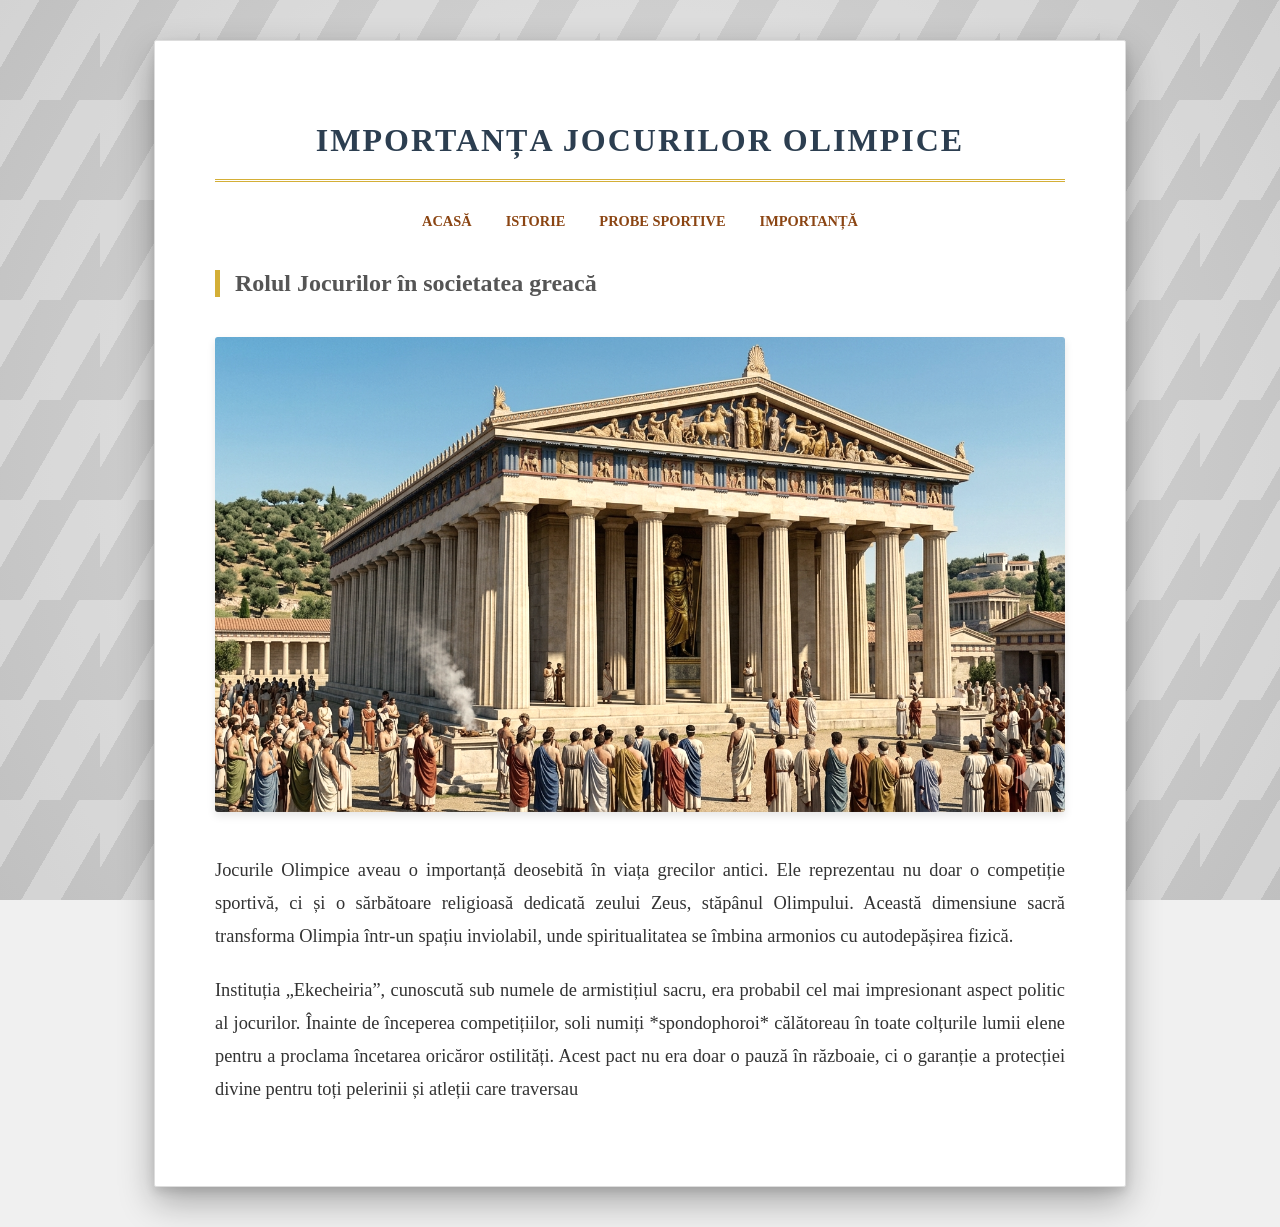
<file: importanta.html>
<!DOCTYPE html>
<html lang="ro">
<head>
    <meta charset="UTF-8">
    <title>Importanța Jocurilor Olimpice</title>
    <style>
        /* Designul solicitat: Marmură și Foaie Albă */
        body {
            /* Fundal care simulează marmura antică */
            background-color: #f0f0f0;
            background-image: 
                linear-gradient(120deg, rgba(255,255,255,0.3) 25%, transparent 25%, transparent 50%, rgba(255,255,255,0.3) 50%, rgba(255,255,255,0.3) 75%, transparent 75%, transparent),
                radial-gradient(circle at 50% 50%, #e0e0e0, #c0c0c0);
            background-size: 100px 100px, cover;
            background-attachment: fixed;
            font-family: 'Times New Roman', serif;
            margin: 0;
            padding: 40px 20px;
            display: flex;
            flex-direction: column;
            align-items: center;
        }

        /* Containerul tip "Foaie Albă" */
        .paper-container {
            background: #ffffff;
            width: 100%;
            max-width: 850px;
            padding: 60px;
            box-shadow: 0 15px 35px rgba(0,0,0,0.3), 0 5px 10px rgba(0,0,0,0.1);
            border-radius: 2px;
            position: relative;
            border: 1px solid #ddd;
        }

        /* Efect de textura subtila pe foaie */
        .paper-container::before {
            content: "";
            position: absolute;
            top: 0; left: 0; right: 0; bottom: 0;
            background-image: url('https://www.transparenttextures.com/patterns/natural-paper.png');
            pointer-events: none;
            opacity: 0.5;
        }

        header h1 {
            text-align: center;
            color: #2c3e50;
            text-transform: uppercase;
            letter-spacing: 2px;
            border-bottom: 3px double #d4af37; /* Linie aurie stil antic */
            padding-bottom: 20px;
            margin-bottom: 30px;
        }

        nav {
            text-align: center;
            margin-bottom: 30px;
        }

        nav a {
            margin: 0 15px;
            text-decoration: none;
            color: #8b4513;
            font-weight: bold;
            text-transform: uppercase;
            font-size: 0.9em;
            transition: color 0.3s;
        }

        nav a:hover {
            color: #d4af37;
        }

        .section h2 {
            color: #555;
            border-left: 5px solid #d4af37;
            padding-left: 15px;
            margin-top: 40px;
        }

        p {
            font-size: 1.15em;
            line-height: 1.8;
            color: #333;
            text-align: justify;
            margin-bottom: 20px;
        }

        img {
            width: 100%;
            height: auto;
            border-radius: 3px;
            box-shadow: 0 4px 8px rgba(0,0,0,0.1);
            margin: 20px 0;
            filter: sepia(20%);
        }

        iframe {
            width: 100%;
            height: 400px;
            border: none;
            margin-top: 30px;
            box-shadow: 0 4px 12px rgba(0,0,0,0.2);
        }

        footer {
            margin-top: 50px;
            text-align: center;
            font-style: italic;
            color: #666;
        }
    </style>
</head>
<body>

<div class="paper-container">
    <header>
        <h1>Importanța Jocurilor Olimpice</h1>
    </header>

    <nav>
        <a href="index.html">Acasă</a>
        <a href="istorie.html">Istorie</a>
        <a href="probe.html">Probe sportive</a>
        <a href="importanta.html">Importanță</a>
    </nav>

    <section class="section">
        <h2>Rolul Jocurilor în societatea greacă</h2>

        <img src="123.png" class="history-image" alt="Sanctuarul din Olimpia">

        <p>
            Jocurile Olimpice aveau o importanță deosebită în viața grecilor antici. Ele reprezentau nu doar o competiție sportivă, 
            ci și o sărbătoare religioasă dedicată zeului Zeus, stăpânul Olimpului. Această dimensiune sacră transforma Olimpia 
            într-un spațiu inviolabil, unde spiritualitatea se îmbina armonios cu autodepășirea fizică.
        </p>

        <p>
            Instituția „Ekecheiria”, cunoscută sub numele de armistițiul sacru, era probabil cel mai impresionant aspect politic al jocurilor. 
            Înainte de începerea competițiilor, soli numiți *spondophoroi* călătoreau în toate colțurile lumii elene pentru a proclama încetarea 
            oricăror ostilități. Acest pact nu era doar o pauză în războaie, ci o garanție a protecției divine pentru toți pelerinii și atleții 
            care traversau
</file>
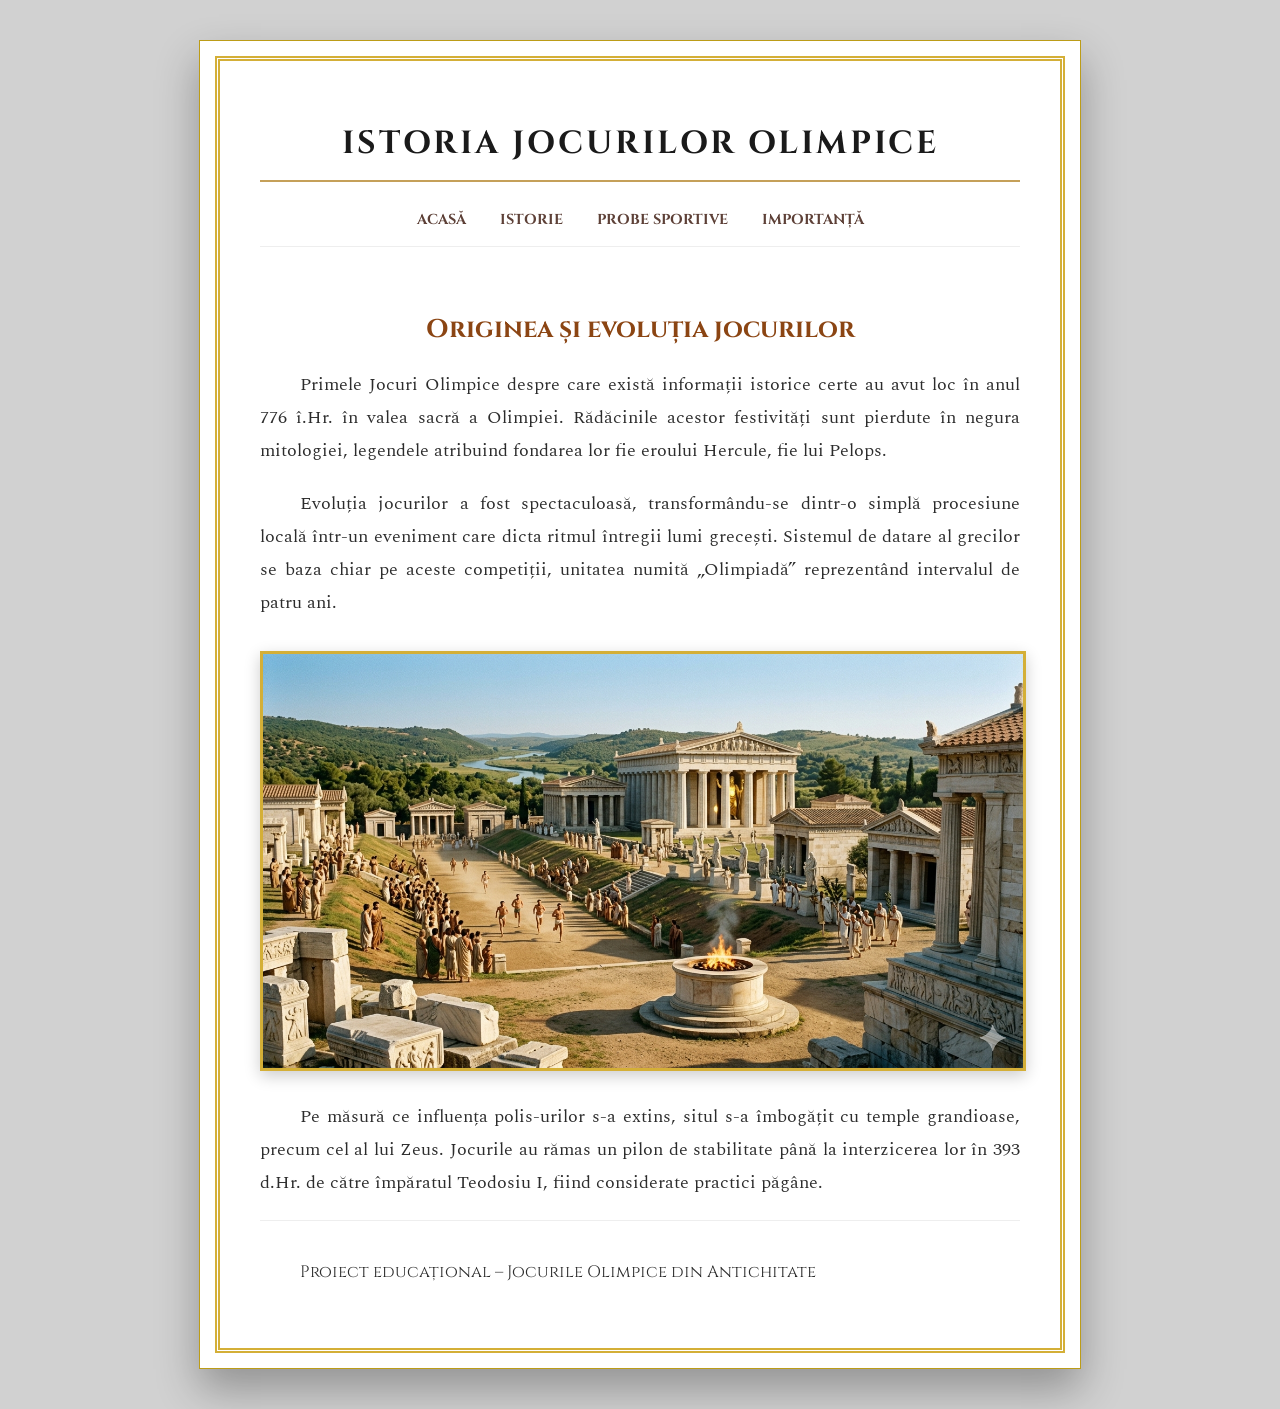
<file: istorie.html>
<!DOCTYPE html>
<html lang="ro">
<head>
    <meta charset="UTF-8">
    <title>Istoria Jocurilor Olimpice</title>
    <style>
        /* Design unitar: Marmură și Foaie Albă tip A4 */
        @import url('https://fonts.googleapis.com/css2?family=Cinzel:wght@400;700&family=Spectral:ital,wght@0,400;0,700;1,400&display=swap');

        body {
            background: #d1d1d1 url('https://www.transparenttextures.com/patterns/marble-similar.png');
            background-attachment: fixed;
            font-family: 'Spectral', serif;
            margin: 0;
            padding: 40px 20px;
            display: flex;
            flex-direction: column;
            align-items: center;
        }

        .paper-container {
            background: #ffffff url('https://www.transparenttextures.com/patterns/natural-paper.png');
            width: 100%;
            max-width: 850px; /* Aproximativ lățime A4 */
            min-height: 1100px;
            padding: 15px;
            box-shadow: 0 20px 40px rgba(0,0,0,0.3);
            border: 1px solid #bc9c17;
            position: relative;
        }

        /* Rama Aurie */
        .gold-border {
            border: 5px double #d4af37;
            padding: 40px;
            height: 100%;
            display: flex;
            flex-direction: column;
        }

        header h1 {
            text-align: center;
            font-family: 'Cinzel', serif;
            color: #1a1a1a;
            text-transform: uppercase;
            letter-spacing: 3px;
            border-bottom: 2px solid #c5a059;
            padding-bottom: 15px;
            margin-bottom: 25px;
        }

        nav {
            text-align: center;
            margin-bottom: 35px;
            border-bottom: 1px solid #eee;
            padding-bottom: 15px;
        }

        nav a {
            margin: 0 15px;
            text-decoration: none;
            color: #5d4037;
            font-family: 'Cinzel', serif;
            font-weight: bold;
            text-transform: uppercase;
            font-size: 0.9em;
            transition: 0.3s;
        }

        nav a:hover { color: #c5a059; }

        h2 {
            font-family: 'Cinzel', serif;
            color: #8b4513;
            text-align: center;
            margin-top: 30px;
            font-size: 1.6em;
        }

        p {
            font-size: 1.15em;
            line-height: 1.8;
            color: #2c2c2c;
            text-align: justify;
            margin-bottom: 20px;
            text-indent: 40px;
        }

        /* STIL PENTRU IMAGINEA TA LOCALĂ */
        .history-image {
            width: 100%;
            height: auto;
            border: 3px solid #d4af37;
            margin: 30px 0;
            box-shadow: 0 5px 15px rgba(0,0,0,0.2);
            display: block;
        }

        footer {
            margin-top: auto;
            text-align: center;
            font-family: 'Cinzel', serif;
            font-size: 0.9em;
            color: #777;
            padding-top: 20px;
            border-top: 1px solid #eee;
        }
    </style>
</head>

<body>

<div class="paper-container">
    <div class="gold-border">
        <header>
            <h1>Istoria Jocurilor Olimpice</h1>
        </header>

        <nav>
            <a href="index.html">Acasă</a>
            <a href="istorie.html">Istorie</a>
            <a href="probe.html">Probe sportive</a>
            <a href="importanta.html">Importanță</a>
        </nav>

        <section>
            <h2>Originea și evoluția jocurilor</h2>
            <p>
                Primele Jocuri Olimpice despre care există informații istorice certe au avut loc în anul 776 î.Hr. în valea sacră a Olimpiei. Rădăcinile acestor festivități sunt pierdute în negura mitologiei, legendele atribuind fondarea lor fie eroului Hercule, fie lui Pelops.
            </p>

            <p>
                Evoluția jocurilor a fost spectaculoasă, transformându-se dintr-o simplă procesiune locală într-un eveniment care dicta ritmul întregii lumi grecești. Sistemul de datare al grecilor se baza chiar pe aceste competiții, unitatea numită „Olimpiadă” reprezentând intervalul de patru ani.
            </p>

            <img src="istorie-olimpia.png" class="history-image" alt="Sanctuarul din Olimpia">

            <p>
                Pe măsură ce influența polis-urilor s-a extins, situl s-a îmbogățit cu temple grandioase, precum cel al lui Zeus. Jocurile au rămas un pilon de stabilitate până la interzicerea lor în 393 d.Hr. de către împăratul Teodosiu I, fiind considerate practici păgâne.
            </p>
        </section>

        <footer>
            <p>Proiect educațional – Jocurile Olimpice din Antichitate</p>
        </footer>
    </div>
</div>

</body>
</html>
</file>
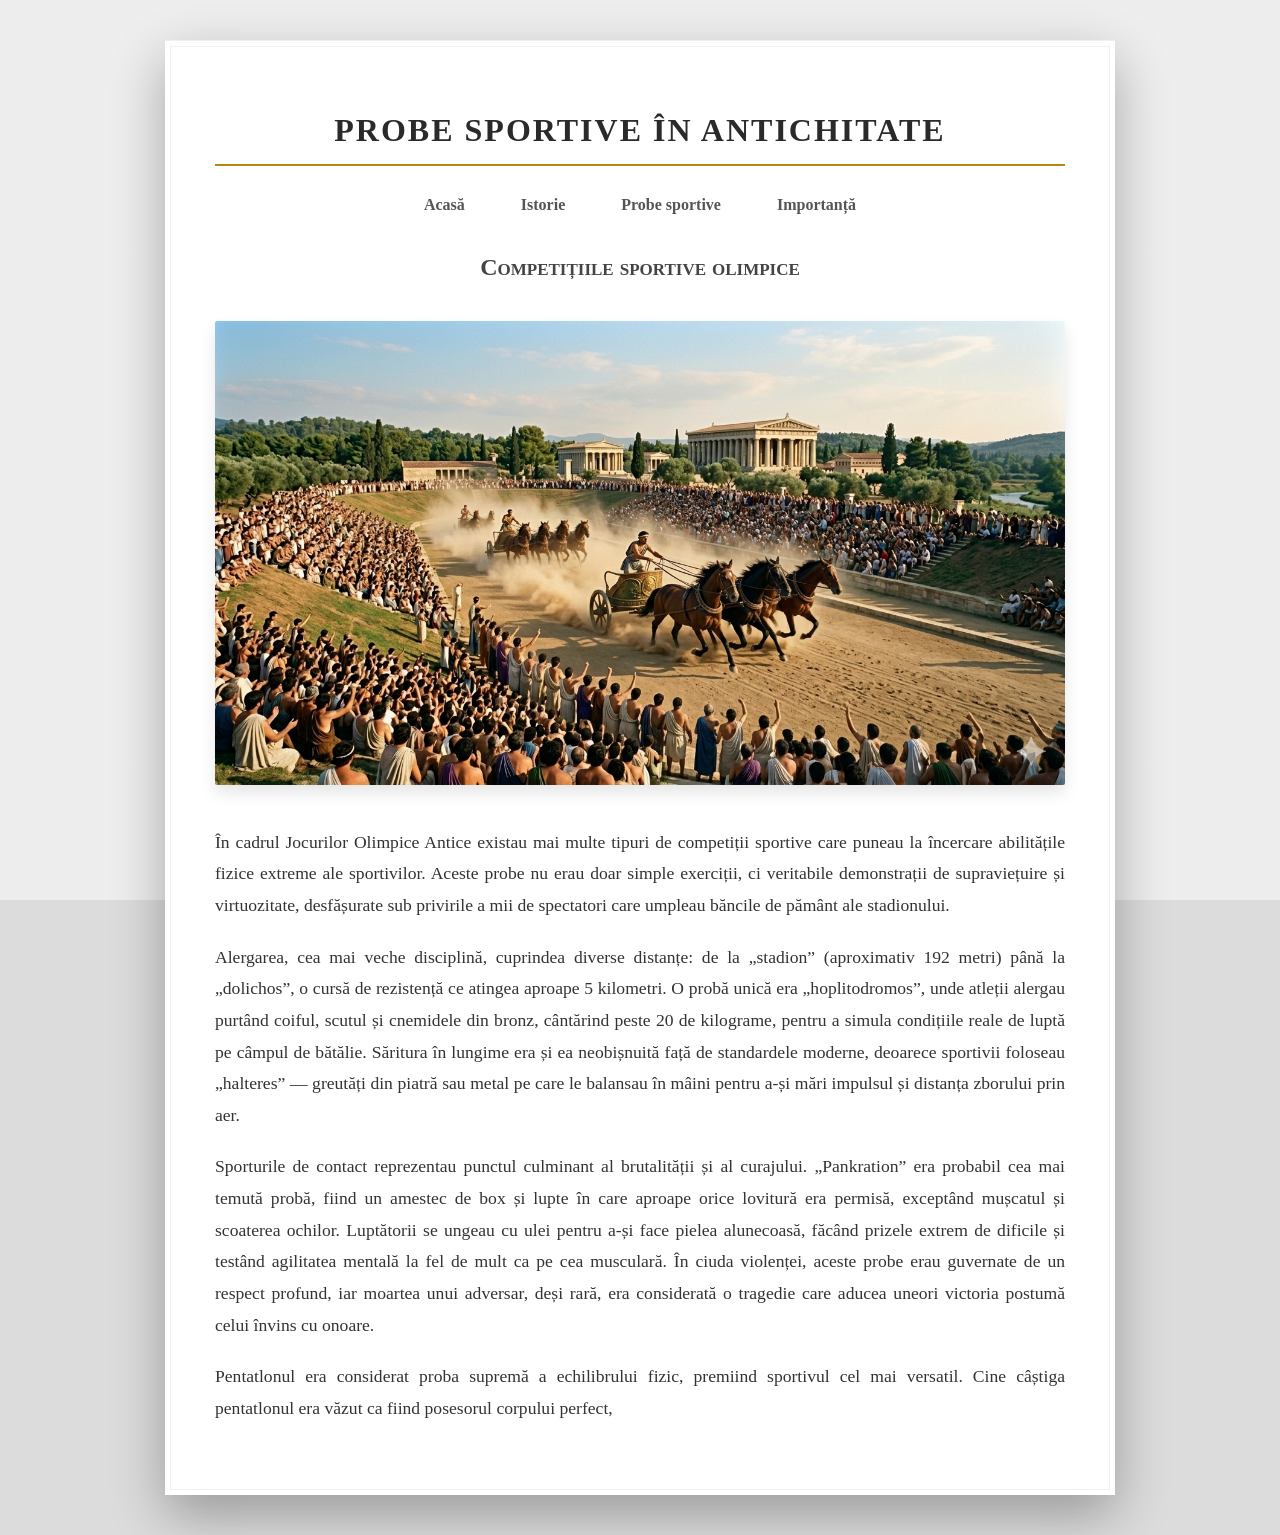
<file: probe.html>
<!DOCTYPE html>
<html lang="ro">
<head>
    <meta charset="UTF-8">
    <title>Probe sportive</title>
    <style>
        /* Fundal Marmură și Foaie Albă */
        body {
            background-color: #dcdcdc;
            background-image: 
                linear-gradient(rgba(255,255,255,0.5), rgba(255,255,255,0.5)),
                url('https://www.transparenttextures.com/patterns/marble-veins.png');
            background-attachment: fixed;
            font-family: 'Palatino Linotype', 'Book Antiqua', Palatino, serif;
            margin: 0;
            padding: 40px 20px;
            display: flex;
            justify-content: center;
        }

        .paper-container {
            background: #ffffff;
            width: 100%;
            max-width: 850px;
            padding: 50px;
            box-shadow: 0 20px 50px rgba(0,0,0,0.3);
            border-top: 1px solid #eee;
            position: relative;
        }

        /* Efect de foaie suprapusă */
        .paper-container::after {
            content: "";
            position: absolute;
            top: 5px; right: 5px; bottom: 5px; left: 5px;
            border: 1px solid #f0f0f0;
            pointer-events: none;
        }

        header h1 {
            text-align: center;
            color: #2a2a2a;
            text-transform: uppercase;
            letter-spacing: 2px;
            border-bottom: 2px solid #b8860b;
            padding-bottom: 15px;
        }

        nav {
            text-align: center;
            margin: 30px 0;
        }

        nav a {
            margin: 0 15px;
            text-decoration: none;
            color: #555;
            font-weight: bold;
            border: 1px solid transparent;
            padding: 5px 10px;
            transition: 0.3s;
        }

        nav a:hover {
            border-bottom: 1px solid #b8860b;
            color: #b8860b;
        }

        .section h2 {
            text-align: center;
            color: #444;
            font-variant: small-caps;
            margin-top: 40px;
        }

        p {
            font-size: 1.1em;
            line-height: 1.8;
            color: #333;
            text-align: justify;
            margin-bottom: 20px;
        }

        img {
            width: 100%;
            height: auto;
            border-radius: 2px;
            margin: 20px 0;
            box-shadow: 0 8px 16px rgba(0,0,0,0.1);
        }

        iframe {
            width: 100%;
            height: 450px;
            border: none;
            margin-top: 30px;
            background: #000;
        }

        footer {
            margin-top: 50px;
            text-align: center;
            font-size: 0.9em;
            color: #888;
            border-top: 1px solid #f0f0f0;
            padding-top: 20px;
        }
    </style>
</head>

<body>

<div class="paper-container">
    <header>
        <h1>Probe sportive în Antichitate</h1>
    </header>

    <nav>
        <a href="index.html">Acasă</a>
        <a href="istorie.html">Istorie</a>
        <a href="probe.html">Probe sportive</a>
        <a href="importanta.html">Importanță</a>
    </nav>

    <section class="section">
        <h2>Competițiile sportive olimpice</h2>

        <img src="proba-sportiva.png" class="history-image" alt="Sanctuarul din Olimpia">

        <p>
            În cadrul Jocurilor Olimpice Antice existau mai multe tipuri de competiții sportive care puneau la încercare abilitățile fizice 
            extreme ale sportivilor. Aceste probe nu erau doar simple exerciții, ci veritabile demonstrații de supraviețuire și virtuozitate, 
            desfășurate sub privirile a mii de spectatori care umpleau băncile de pământ ale stadionului.
        </p>

        <p>
            Alergarea, cea mai veche disciplină, cuprindea diverse distanțe: de la „stadion” (aproximativ 192 metri) până la „dolichos”, 
            o cursă de rezistență ce atingea aproape 5 kilometri. O probă unică era „hoplitodromos”, unde atleții alergau purtând coiful, 
            scutul și cnemidele din bronz, cântărind peste 20 de kilograme, pentru a simula condițiile reale de luptă pe câmpul de bătălie. 
            Săritura în lungime era și ea neobișnuită față de standardele moderne, deoarece sportivii foloseau „halteres” — greutăți din 
            piatră sau metal pe care le balansau în mâini pentru a-și mări impulsul și distanța zborului prin aer.
        </p>
        <p>
            Sporturile de contact reprezentau punctul culminant al brutalității și al curajului. „Pankration” era probabil cea mai temută 
            probă, fiind un amestec de box și lupte în care aproape orice lovitură era permisă, exceptând mușcatul și scoaterea ochilor. 
            Luptătorii se ungeau cu ulei pentru a-și face pielea alunecoasă, făcând prizele extrem de dificile și testând agilitatea mentală 
            la fel de mult ca pe cea musculară. În ciuda violenței, aceste probe erau guvernate de un respect profund, iar moartea unui 
            adversar, deși rară, era considerată o tragedie care aducea uneori victoria postumă celui învins cu onoare.
        </p>

        <p>
            Pentatlonul era considerat proba supremă a echilibrului fizic, premiind sportivul cel mai versatil. Cine câștiga pentatlonul 
            era văzut ca fiind posesorul corpului perfect,
</file>
